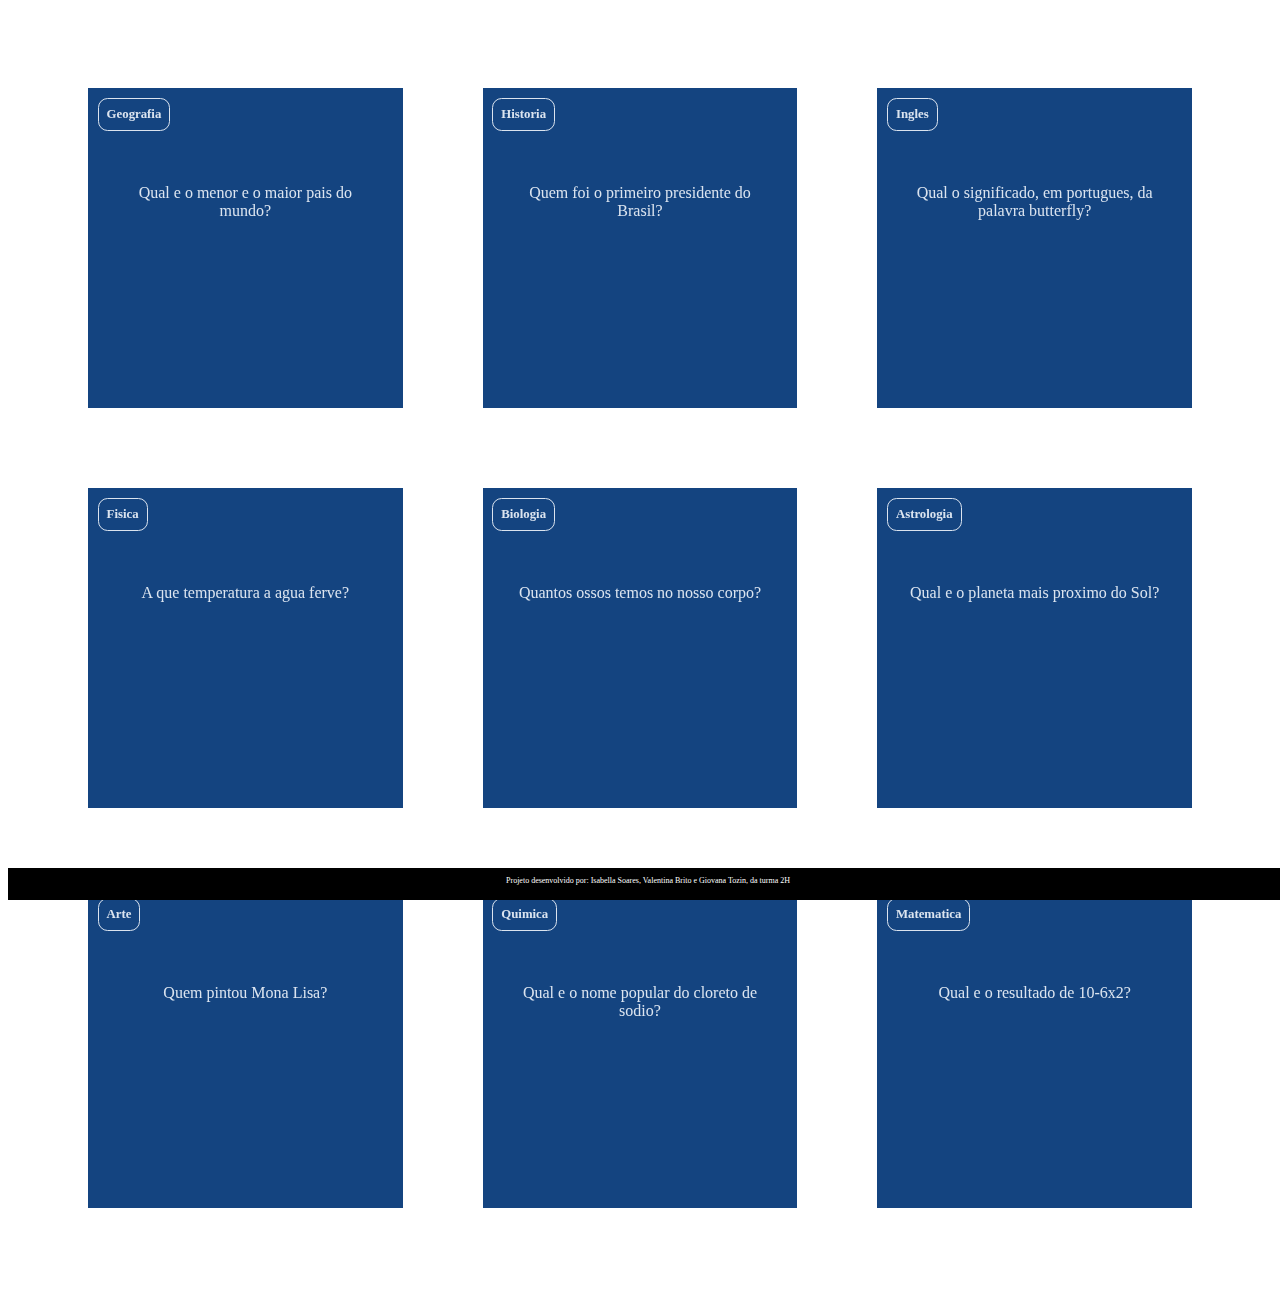
<file: index.html>
<!DOCTYPE html>
<html lang="pt-br">

<head>
  <meta charset="UTF-8">
  <meta name="viewport" content="width=device-width, initial-scale=1.0">
  <link rel="stylesheet" href="style.css">
  <title>Flashcard</title>
</head>

<body>
  <main>
    <section id="container">
     <article class="cartao">
        <div class="cartao__conteudo">
          <h3>Geografia</h3>
          <div class="cartao__conteudo__pergunta">
            <p>Qual e o menor e o maior pais do mundo?</p>
           </div>
           <div class="cartao__conteudo__resposta">
           <p>Vaticano e Russia.</p>
           </div>
           </div>

           </article>
            <article class="cartao">
        <div class="cartao__conteudo">
          <h3>Historia</h3>
          <div class="cartao__conteudo__pergunta">
            <p>Quem foi o primeiro presidente do Brasil?</p>
           </div>
           <div class="cartao__conteudo__resposta">
           <p>Marechal Deodoro da Fonseca.</p>
           </div>
           </div>
           </article>

            <article class="cartao">
        <div class="cartao__conteudo">
          <h3>Ingles</h3>
          <div class="cartao__conteudo__pergunta">
            <p>Qual o significado, em portugues, da palavra butterfly?</p>
           </div>
           <div class="cartao__conteudo__resposta">
           <p>Borboleta.</p>
           </div>
           </div>
           </article>

            <article class="cartao">
        <div class="cartao__conteudo">
          <h3>Fisica</h3>
          <div class="cartao__conteudo__pergunta">
            <p>A que temperatura a agua ferve?</p>
           </div>
           <div class="cartao__conteudo__resposta">
           <p>100C.</p>
           </div>
           </div>
           </article>

            <article class="cartao">
        <div class="cartao__conteudo">
          <h3>Biologia</h3>
          <div class="cartao__conteudo__pergunta">
            <p>Quantos ossos temos no nosso corpo?</p>
           </div>
           <div class="cartao__conteudo__resposta">
           <p>206 ossos.</p>
           </div>
           </div>
           </article>

            <article class="cartao">
        <div class="cartao__conteudo">
          <h3>Astrologia</h3>
          <div class="cartao__conteudo__pergunta">
            <p>Qual e o planeta mais proximo do Sol?</p>
           </div>
           <div class="cartao__conteudo__resposta">
           <p>Mercurio.</p>
           </div>
           </div>
           </article>

            <article class="cartao">
        <div class="cartao__conteudo">
          <h3>Arte</h3>
          <div class="cartao__conteudo__pergunta">
            <p>Quem pintou Mona Lisa?</p>
           </div>
           <div class="cartao__conteudo__resposta">
           <p>Leonardo da Vinci.</p>
           </div>
           </div>
           </article>

            <article class="cartao">
        <div class="cartao__conteudo">
          <h3>Quimica</h3>
          <div class="cartao__conteudo__pergunta">
            <p>Qual e o nome popular do cloreto de sodio?</p>
           </div>
           <div class="cartao__conteudo__resposta">
           <p> Sal de cozinha.</p>
           </div>
           </div>
           </article>

            <article class="cartao">
        <div class="cartao__conteudo">
          <h3>Matematica</h3>
          <div class="cartao__conteudo__pergunta">
            <p>Qual e o resultado de 10-6x2?</p>
           </div>
           <div class="cartao__conteudo__resposta">
           <p>-2.</p>
           </div>
           </div>
           </article>
      </section>
       </main>
     <footer>
    <p>Projeto desenvolvido por: Isabella Soares, Valentina Brito e Giovana Tozin, da turma 2H</p> 
  </footer>
  <script src="app.js"></script>
  <script src="perguntas.js"></script>
</body>
</html>
</file>
<file: style.css>
:root {
    --text-color: #DBE4EF;
    --card-front-color: #144480;
    --card-back-color: #00FB4F;
}

body {
    background: url('assets/img/image.png')
    font-family Bai Jamjuree 
}

#container {
    display: flex;
    flex-wrap: wrap;
    justify-content: space-between;
    padding: 4rem;
    gap: 3rem;

}

.cartao {
    margin: 1rem 1rem;
    height: 20rem;
    flex-grow: 1;
    flex-basis: calc(33% - 6rem);
}
  
  .cartao__conteudo {
    background-color: var(--card-front-color);
    text-align: center;
   /* background-color: blueviolet; */
   height: 100%;
   transform-style: preserve-3d;
   transition: transform 300ms ease-in-out;
  }

  .cartao__conteudo h3 {
    color: var(--text-color);
    border: 1px solid var(--text-color);
    text-align: left;
    padding: 0.5rem;
    position: absolute;
    margin: 0.6rem;
    border-radius: 0.6rem;
    font-size: 1vw;
    backface-visibility: hidden;
}

.cartao__conteudo p {
    margin-top: 1rem;
    padding: 2rem;
    margin-top: 4rem;
}

.cartao__conteudo__pergunta p {
    color: var(--text-color);
    font-weight: 500;
}

.cartao__conteudo__resposta p {
    color: var(--card-back-color);
    font-weight: 700;
    
}
.cartao:hover .cartao__conteudo {
    transform: rotateY(180deg); 
}

.cartao__conteudo__pergunta,
.cartao__conteudo__resposta {
    backface-visibility: hidden;
    position: absolute;
    height: 100%;
    width: 100%;
}

.cartao__conteudo__resposta {
    transform: rotateY(180deg);
}









footer {
    background-color: black;
    color:white;
    position: fixed;
    bottom: 0;
    width: 100%;
    height: 2rem;
}

footer p { 
    text-align: center;
    font-size: 0.5em;
    margin-top: 0.5rem;
}

@media (max-width: 560px){

}
</file>
